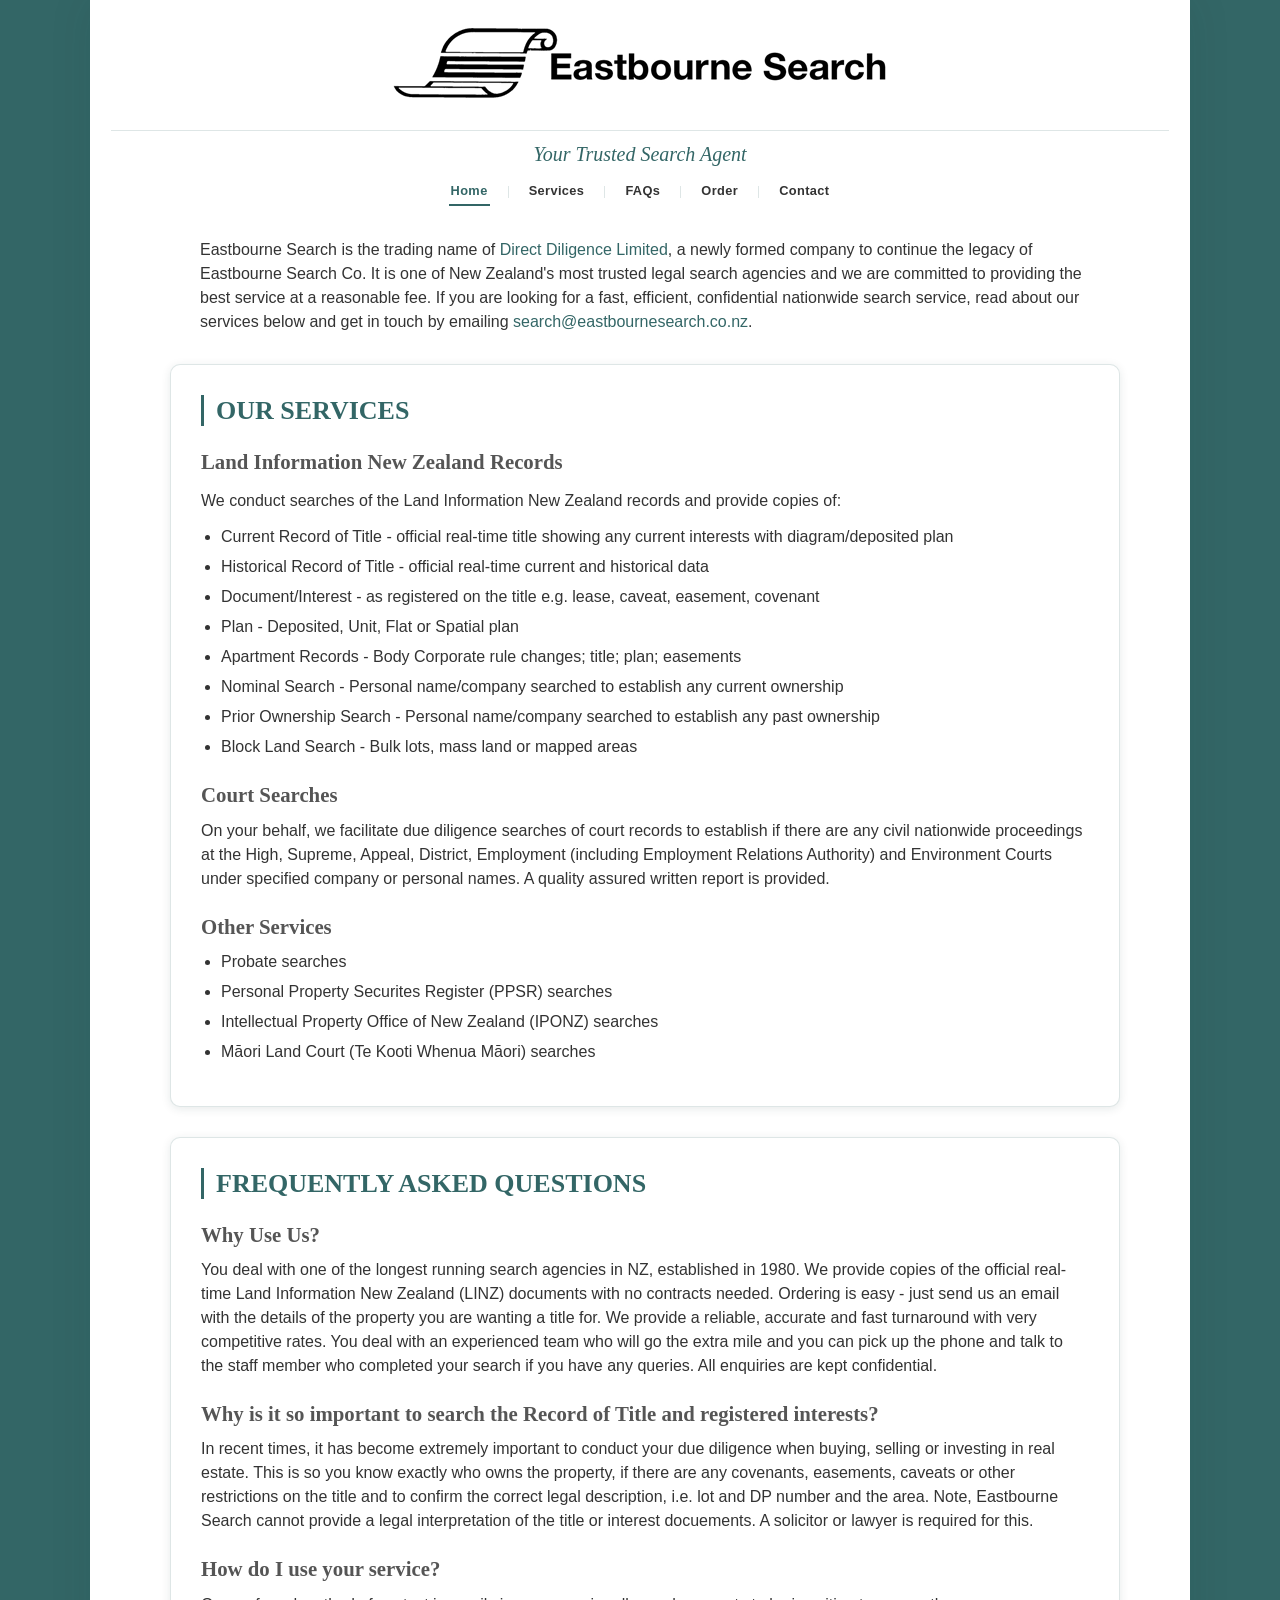
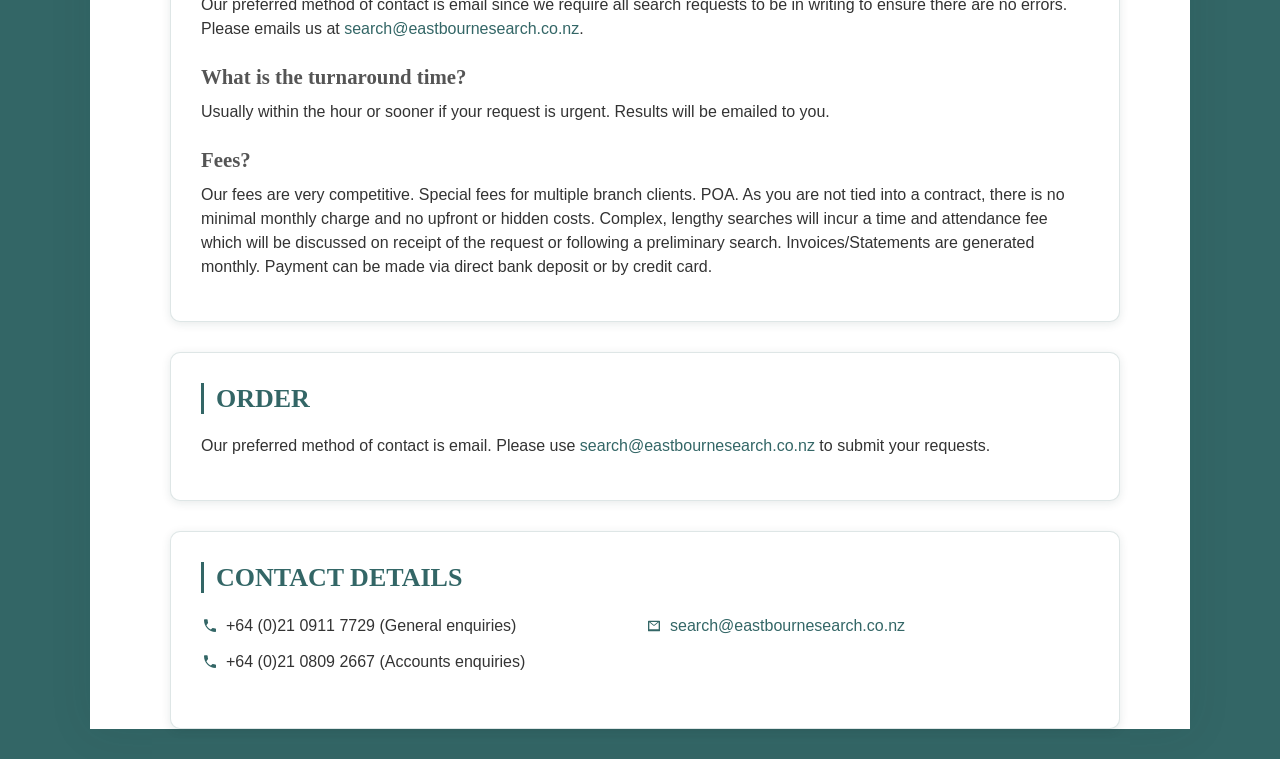
<file: index.html>
<!DOCTYPE html PUBLIC "-//W3C//DTD HTML 4.01 Transitional//EN" "http://www.w3.org/TR/html4/loose.dtd">
<html lang="en">
<head>
	<meta http-equiv="Content-Type" content="text/html; charset=UTF-8">
	<meta name="viewport" content="width=device-width, initial-scale=1">
	<title>Eastbourne Search</title>
	<link href="./files/style.css" rel="stylesheet" type="text/css" media="all">
</head>
<body>
	<div id="site-wrapper">

		<div id="header">
			<img src="./files/banner.png" alt="Banner">
		</div>

		<div id="main-nav">
			<h1>Your Trusted Search Agent</h1>
			<ul>
				<li class="first"><a href="#home" class="current">Home</a></li>
				<li><a href="#services">Services</a></li>
				<li><a href="#fqs">FAQs</a></li>
				<li><a href="#order">Order</a></li>
				<li><a href="#contact">Contact</a></li>
			</ul>
		</div>

		<div id="content">

			<div class="main" id="home">
				<div id="search">
					Eastbourne Search is the trading name of <a href="https://www.directdiligence.co.nz">Direct Diligence Limited</a>, a newly formed company to continue the legacy of Eastbourne Search Co.
					It is one of New Zealand's most trusted legal search agencies and we are committed to providing the best service
					at a reasonable fee. If you are looking for a fast, efficient, confidential nationwide search service, read about our services below and get in touch by emailing <a href="mailto:search@eastbournesearch.co.nz?subject=Website%20Enquiry">search@eastbournesearch.co.nz</a>.
				</div>
			</div>

			<div class="main" id="services">
				<h2>OUR SERVICES</h2>
				<h3>Land Information New Zealand Records</h3>
				<p></p>We conduct searches of the Land Information New Zealand records and provide copies of:</p>
				<ul>
					<li>Current Record of Title - official real-time title showing any current interests with diagram/deposited plan</li>
					<li>Historical Record of Title - official real-time current and historical data</li>
					<li>Document/Interest - as registered on the title e.g. lease, caveat, easement, covenant</li>
					<li>Plan - Deposited, Unit, Flat or Spatial plan</li>
					<li>Apartment Records - Body Corporate rule changes; title; plan; easements</li>
					<li>Nominal Search - Personal name/company searched to establish any current ownership</li>
					<li>Prior Ownership Search - Personal name/company searched to establish any past ownership</li>
					<li>Block Land Search - Bulk lots, mass land or mapped areas</li>
				</ul>

				<h3>Court Searches</h3>
				<p>On your behalf, we facilitate due diligence searches of court records to establish if there are any civil nationwide proceedings at the High, Supreme, Appeal, District, Employment (including Employment Relations Authority) and Environment Courts under specified company or personal names. A quality assured written report is provided.</p>

				<h3>Other Services</h3>
				<ul>
					<li>Probate searches</li>
					<li>Personal Property Securites Register (PPSR) searches</li>
					<li>Intellectual Property Office of New Zealand (IPONZ) searches</li>
					<li>M&#257;ori Land Court (Te Kooti Whenua M&#257;ori) searches</li>
				</ul>
			</div>

			<div class="main" id="fqs">
				<h2>FREQUENTLY ASKED QUESTIONS</h2>

				<h3>Why Use Us?</h3>
				<p>You deal with one of the longest running search agencies in NZ, established in 1980. We provide copies of the official real-time Land Information New Zealand (LINZ) documents with no contracts needed. Ordering is easy - just send us an email with the details of the property you are wanting a title for. We provide a reliable, accurate and fast turnaround with very competitive rates. You deal with an experienced team who will go the extra mile and you can pick up the phone and talk to the staff member who completed your search if you have any queries. All enquiries are kept confidential.</p>

				<h3>Why is it so important to search the Record of Title and registered interests?</h3>
				<p>In recent times, it has become extremely important to conduct your due diligence when buying, selling or investing in real estate. This is so you know exactly who owns the property, if there are any covenants, easements, caveats or other restrictions on the title and to confirm the correct legal description, i.e. lot and DP number and the area. Note, Eastbourne Search cannot provide a legal interpretation of the title or interest docuements.  A solicitor or lawyer is required for this.</p>

				<h3>How do I use your service?</h3>
				<p>Our preferred method of contact is email since we require all search requests to be in writing to ensure there are no errors. Please emails us at <a href="mailto:search@eastbournesearch.co.nz?Subject=Website%20Enquiry">search@eastbournesearch.co.nz</a>.</p>

				<h3>What is the turnaround time?</h3>
				<p>Usually within the hour or sooner if your request is urgent. Results will be emailed to you.</p>

				<h3>Fees?</h3>
				<p>Our fees are very competitive. Special fees for multiple branch clients. POA. As you are not tied into a contract, there is no minimal monthly charge and no upfront or hidden costs. Complex, lengthy searches will incur a time and attendance fee which will be discussed on receipt of the request or following a preliminary search. Invoices/Statements are generated monthly. Payment can be made via direct bank deposit or by credit card. </p>
			</div>

			<div class="main" id="order">
				<h2>ORDER</h2>
				<p>Our preferred method of contact is email. Please use <a href="mailto:search@eastbournesearch.co.nz?subject=Website%20Enquiry">search@eastbournesearch.co.nz</a> to submit your requests.</p>
			</div>

			<div class="main" id="contact">
				<h2>CONTACT DETAILS</h2>
				<table width="100%" border="0">
					<tbody>
						<tr>
							<td width="50%" valign="top">
								<p class="contact-line">
									<svg class="contact-icon" viewBox="0 0 24 24" aria-hidden="true"><path d="M6.6 10.8c1.4 2.8 3.8 5.1 6.6 6.6l2.2-2.2c.3-.3.7-.4 1-.2 1.1.4 2.3.6 3.6.6.6 0 1 .4 1 1V20c0 .6-.4 1-1 1C10.9 21 3 13.1 3 3c0-.6.4-1 1-1h3.5c.6 0 1 .4 1 1 0 1.2.2 2.4.6 3.6.1.4 0 .8-.3 1.1L6.6 10.8z"/></svg>
									+64 (0)21 0911 7729 (General enquiries)
								</p>
								<p class="contact-line">
									<svg class="contact-icon" viewBox="0 0 24 24" aria-hidden="true"><path d="M6.6 10.8c1.4 2.8 3.8 5.1 6.6 6.6l2.2-2.2c.3-.3.7-.4 1-.2 1.1.4 2.3.6 3.6.6.6 0 1 .4 1 1V20c0 .6-.4 1-1 1C10.9 21 3 13.1 3 3c0-.6.4-1 1-1h3.5c.6 0 1 .4 1 1 0 1.2.2 2.4.6 3.6.1.4 0 .8-.3 1.1L6.6 10.8z"/></svg>
									+64 (0)21 0809 2667 (Accounts enquiries)
								</p>
							</td>
							<td width="50%" valign="top">
								<p class="contact-line">
									<svg class="contact-icon" viewBox="0 0 24 24" aria-hidden="true"><path d="M4 4h16c.6 0 1 .4 1 1v14c0 .6-.4 1-1 1H4c-.6 0-1-.4-1-1V5c0-.6.4-1 1-1zm1 2.4V17h14V6.4l-6.4 5.1a1 1 0 0 1-1.2 0L5 6.4zm1.5-.4 5.5 4.4L17.5 6h-11z"/></svg>
									<a href="mailto:search@eastbournesearch.co.nz?subject=Website%20Enquiry">search@eastbournesearch.co.nz</a>
								</p>
							</td>
						</tr>
					</tbody>
				</table>
			</div>

		</div>
	</div>
</body>
</html>
</file>
<file: files/style.css>
/* ==========================================================================
   Variables
   ========================================================================== */
:root {
  /* Brand colours — unchanged from the original site */
  --color-brand: #336666;
  --color-text: #333;
  --color-heading-sub: #555;
  --color-white: #fff;

  /* Derived tints/shades — same hue family as --color-brand, used for
     borders, shadows and hover states so the palette stays cohesive */
  --color-brand-dark: #274d4d;
  --color-tint: rgba(51, 102, 102, 0.05);
  --color-border: rgba(51, 102, 102, 0.16);
  --color-shadow: rgba(24, 45, 45, 0.10);

  /* Type */
  --font-display: Georgia, "Iowan Old Style", "Palatino Linotype", "Times New Roman", serif;
  --font-body: -apple-system, BlinkMacSystemFont, "Segoe UI", Roboto, Helvetica, Arial, sans-serif;

  /* Fixed header/nav heights */
  --fixed-header-height: 130px;
  --fixed-nav-height: 100px;
  --fixed-total-height: calc(var(--fixed-header-height) + var(--fixed-nav-height));

  --scroll-nav-height: 140px;
  --scroll-offset: calc(var(--fixed-header-height) + var(--scroll-nav-height));

  /* Spacing scale */
  --space-xs: 8px;
  --space-sm: 12px;
  --space-md: 20px;
  --space-lg: 30px;
  --space-xl: 40px;

  /* Shape */
  --radius-md: 10px;
  --radius-sm: 6px;

  /* Motion */
  --transition-fast: 150ms ease;
}

/* ==========================================================================
   Base
   ========================================================================== */
*,
*::before,
*::after {
  box-sizing: border-box;
}
html {
  scroll-behavior: smooth;
}
body {
  font-size: 80%;
  font-family: var(--font-body);
  margin: 0;
  background: var(--color-brand);
  color: var(--color-text);
}
a {
  color: var(--color-brand);
  text-decoration: none;
  transition: color var(--transition-fast);
}
a:hover {
  color: var(--color-brand-dark);
  text-decoration: underline;
}
a img {
  border: none;
}

@media (prefers-reduced-motion: reduce) {
  html {
    scroll-behavior: auto;
  }
  * {
    transition: none !important;
  }
}

/* ==========================================================================
   Layout wrapper
   ========================================================================== */
#site-wrapper {
  margin: 0 auto;
  max-width: 1100px;
  background: var(--color-white);
  line-height: 1.5;
  box-shadow: 0 0 40px var(--color-shadow);
}

/* ==========================================================================
   Fixed header
   ========================================================================== */
#header {
  width: 100%;
  max-width: 1100px;
  height: var(--fixed-header-height);
  text-align: center;
  position: fixed;
  background: var(--color-white);
  z-index: 2;
}
#header img {
  margin: auto;
  padding-top: var(--space-md);
  max-height: 100%;
  max-width: 100%;
}

/* ==========================================================================
   Fixed navigation
   ========================================================================== */
#main-nav {
  width: calc(100% - 42px);
  max-width: 1058px;
  padding-bottom: var(--space-md);
  margin: var(--fixed-header-height) 0 0 21px;
  text-align: center;
  position: fixed;
  background: var(--color-white);
  border-top: 1px solid var(--color-border);
  z-index: 2;
}
#main-nav ul {
  list-style: none;
  margin: 0;
  padding: var(--space-sm) 0 0 0;
  display: flex;
  justify-content: center;
  flex-wrap: wrap;
}
#main-nav ul li {
  margin: 0;
  padding: 0;
  position: relative;
}
#main-nav ul li:not(.first)::before {
  content: "";
  display: inline-block;
  width: 1px;
  height: 12px;
  background: var(--color-border);
  margin: 0 18px;
  vertical-align: middle;
}
#main-nav ul li a {
  text-decoration: none;
  color: var(--color-text);
  font-size: 1em;
  font-weight: bold;
  letter-spacing: 0.03em;
  padding: 4px 2px;
  position: relative;
}
#main-nav ul li a::after {
  content: "";
  position: absolute;
  left: 0;
  right: 100%;
  bottom: -4px;
  height: 2px;
  background: var(--color-brand);
  transition: right var(--transition-fast);
}
#main-nav ul li a.current::after,
#main-nav ul li a:hover::after {
  right: 0;
}
#main-nav ul li a.current {
  color: var(--color-brand);
}
#main-nav ul li a:hover {
  color: var(--color-brand);
  text-decoration: none;
}

/* Active-link tracking: CSS-only, no JS.
   When a section becomes the URL's :target (i.e. its nav link was clicked),
   move the underline there and clear it from Home. Falls back to Home
   being current when no section is targeted (fresh page load). */
#site-wrapper:has(#services:target) #main-nav a[href="#home"],
#site-wrapper:has(#fqs:target) #main-nav a[href="#home"],
#site-wrapper:has(#order:target) #main-nav a[href="#home"],
#site-wrapper:has(#contact:target) #main-nav a[href="#home"] {
  color: var(--color-text);
}
#site-wrapper:has(#services:target) #main-nav a[href="#home"]::after,
#site-wrapper:has(#fqs:target) #main-nav a[href="#home"]::after,
#site-wrapper:has(#order:target) #main-nav a[href="#home"]::after,
#site-wrapper:has(#contact:target) #main-nav a[href="#home"]::after {
  right: 100%;
}
#site-wrapper:has(#services:target) #main-nav a[href="#services"],
#site-wrapper:has(#fqs:target) #main-nav a[href="#fqs"],
#site-wrapper:has(#order:target) #main-nav a[href="#order"],
#site-wrapper:has(#contact:target) #main-nav a[href="#contact"] {
  color: var(--color-brand);
}
#site-wrapper:has(#services:target) #main-nav a[href="#services"]::after,
#site-wrapper:has(#fqs:target) #main-nav a[href="#fqs"]::after,
#site-wrapper:has(#order:target) #main-nav a[href="#order"]::after,
#site-wrapper:has(#contact:target) #main-nav a[href="#contact"]::after {
  right: 0;
}
#main-nav h1 {
  width: 100%;
  font-family: var(--font-display);
  font-size: 20px;
  font-weight: normal;
  font-style: italic;
  text-align: center;
  color: var(--color-brand);
  background: var(--color-white);
  margin: 8px 0 0 0;
}

/* ==========================================================================
   Content area
   ========================================================================== */
#content {
  padding: 0 var(--space-md) 0 30px;
  width: 100%;
  max-width: 1000px;
  margin: 0 auto;
  position: relative;
  font-size: 16px;
}

/* ==========================================================================
   Typography
   ========================================================================== */
h2 {
  font-family: var(--font-display);
  font-size: 26px;
  font-weight: bold;
  color: var(--color-brand);
  line-height: 1.2;
  margin: 0 0 var(--space-md) 0;
  padding-left: var(--space-sm);
  border-left: 3px solid var(--color-brand);
}
h3 {
  font-family: var(--font-display);
  font-size: 1.3em;
  font-weight: bold;
  color: var(--color-heading-sub);
  margin: var(--space-md) 0 var(--space-xs) 0;
}
h3:first-of-type {
  margin-top: 0;
}
p {
  margin: 0 0 var(--space-sm) 0;
}
ul {
  margin: 0 0 var(--space-sm) 0;
  padding-left: var(--space-md);
}
ul li {
  margin-bottom: 6px;
}

/* ==========================================================================
   Page sections
   ========================================================================== */
.main {
  padding: var(--space-lg);
  margin-bottom: var(--space-lg);
  scroll-margin-top: var(--scroll-offset);
  background: var(--color-white);
  border: 1px solid var(--color-border);
  border-radius: var(--radius-md);
  box-shadow: 0 2px 10px var(--color-shadow);
}
#home {
  padding-top: calc(var(--fixed-total-height) + var(--space-xs));
  border: none;
  box-shadow: none;
  background: none;
  padding-left: var(--space-lg);
  padding-right: var(--space-lg);
  padding-bottom: 0;
  margin-top: 0;
}
#search,
#order {
  font-size: 16px;
}
#search img {
  border-radius: var(--radius-sm);
}

/* ==========================================================================
   Contact table
   ========================================================================== */
#contact table {
  margin-top: 0;
  border-collapse: collapse;
  border-spacing: 0;
  width: 100%;
}
#contact td {
  padding-bottom: var(--space-sm);
}
.contact-line {
  display: flex;
  flex-wrap: wrap;
  align-items: center;
}
.contact-icon {
  width: 16px;
  height: 16px;
  min-width: 16px;
  margin-right: 8px;
  fill: var(--color-brand);
  vertical-align: middle;
}

/* ==========================================================================
   Responsive
   ========================================================================== */
@media (max-width: 800px) {
  #site-wrapper {
    box-shadow: none;
  }
  #header,
  #main-nav {
    position: static;
    width: 100%;
    max-width: none;
    margin: 0;
  }
  #header {
    height: auto;
    padding: var(--space-md) var(--space-md);
  }
  #header img {
    max-height: none;
    height: auto;
    width: 100%;
    padding-top: 0;
  }
  #main-nav {
    padding: var(--space-sm) 0 var(--space-md) 0;
  }
  #main-nav ul {
    flex-direction: column;
    gap: var(--space-xs);
  }
  #main-nav ul li:not(.first)::before {
    display: none;
  }
  #content {
    padding: 0 var(--space-md);
  }
  #home {
    margin-top: var(--space-md);
    padding: var(--space-md) 0 0 0;
  }
  #search img {
    float: none !important;
    display: block;
    margin: 0 auto var(--space-md) auto !important;
  }
  .main {
    padding: var(--space-md);
  }
  #contact table,
  #contact tbody,
  #contact tr,
  #contact td {
    display: block;
    width: 100%;
  }
  #contact td {
    padding-bottom: var(--space-md);
  }
}
</file>
